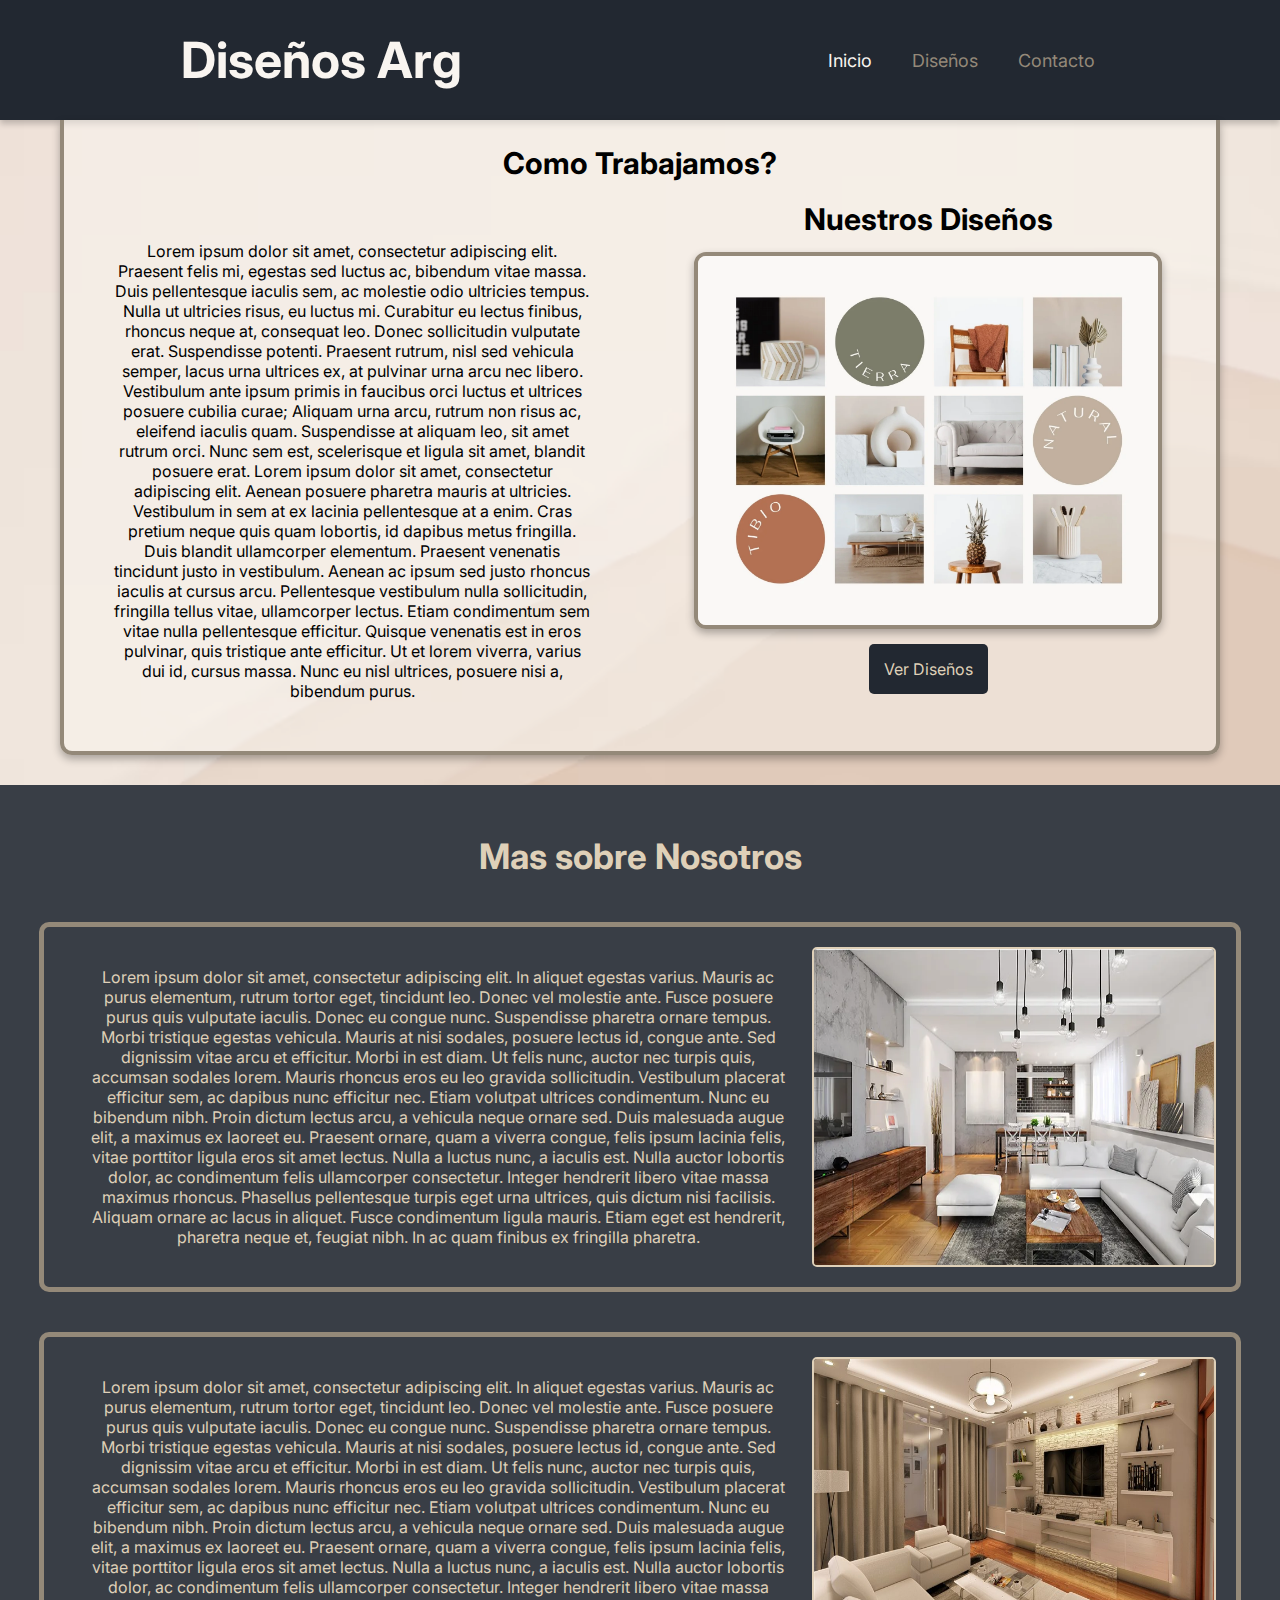
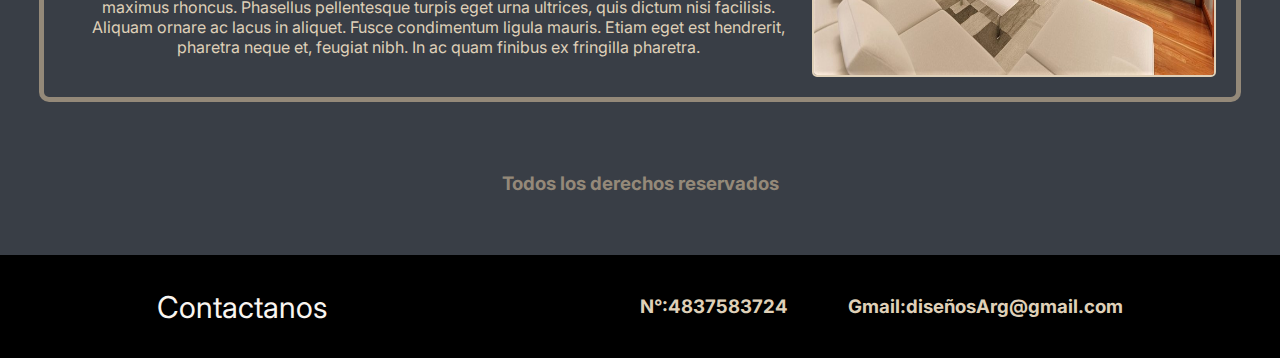
<file: index.html>
<!DOCTYPE html>
<html lang="en">
<head>
    <meta charset="UTF-8">
    <meta name="viewport" content="width=device-width, initial-scale=1.0">
    <title>DiseñosArg.com</title>

    <link rel="preconnect" href="https://fonts.googleapis.com">
    <link rel="preconnect" href="https://fonts.gstatic.com" crossorigin>
    <link rel="preload" href="https://fonts.googleapis.com/css2?family=Inter:ital,opsz,wght@0,14..32,100..900;1,14..32,100..900&display=swap" as="style">
    <link href="https://fonts.googleapis.com/css2?family=Inter:ital,opsz,wght@0,14..32,100..900;1,14..32,100..900&display=swap" rel="stylesheet">

    <link rel="preload" href="css/styles.css" as="style">
    <link rel="stylesheet" href="css/styles.css">
</head>
<body>
    <header>
        <div class="contenedor_flex_header">
            <h1 class="titulo_header_index no-margin">Diseños Arg</h1>
            <div>
                <nav class="navegacion_header">
                    <a class="enlace activo" href="index.html">Inicio</a>
                    <a class="enlace" href="pages/diseños.html">Diseños</a>
                    <a class="enlace" href="pages/contacto.html">Contacto</a>
                </nav>
            </div>
        </div>
    </header>

    <main>
        <div class="area_1_main">
            <h2 class="titulo_1_main_index no-margin">Como Trabajamos?</h2>
            <div class="area_1_main_flex">
                <div class="div_1_area_1_main">
                    <p class="texto_1_main_index no-margin">Lorem ipsum dolor sit amet, consectetur adipiscing elit. Praesent felis mi, egestas sed luctus ac, bibendum vitae massa. Duis pellentesque iaculis sem, ac molestie odio ultricies tempus. Nulla ut ultricies risus, eu luctus mi. Curabitur eu lectus finibus, rhoncus neque at, consequat leo. Donec sollicitudin vulputate erat. Suspendisse potenti. Praesent rutrum, nisl sed vehicula semper, lacus urna ultrices ex, at pulvinar urna arcu nec libero. Vestibulum ante ipsum primis in faucibus orci luctus et ultrices posuere cubilia curae; Aliquam urna arcu, rutrum non risus ac, eleifend iaculis quam. Suspendisse at aliquam leo, sit amet rutrum orci. Nunc sem est, scelerisque et ligula sit amet, blandit posuere erat. Lorem ipsum dolor sit amet, consectetur adipiscing elit. Aenean posuere pharetra mauris at ultricies. Vestibulum in sem at ex lacinia pellentesque at a enim. Cras pretium neque quis quam lobortis, id dapibus metus fringilla. Duis blandit ullamcorper elementum.
    
                        Praesent venenatis tincidunt justo in vestibulum. Aenean ac ipsum sed justo rhoncus iaculis at cursus arcu. Pellentesque vestibulum nulla sollicitudin, fringilla tellus vitae, ullamcorper lectus. Etiam condimentum sem vitae nulla pellentesque efficitur. Quisque venenatis est in eros pulvinar, quis tristique ante efficitur. Ut et lorem viverra, varius dui id, cursus massa. Nunc eu nisl ultrices, posuere nisi a, bibendum purus.
                    </p>
                </div>
                <div class="div_2_area_1_main">
                    <h3 class="titulo_2_main_index no-margin">Nuestros Diseños</h3>
                    <img class="imagen_1_main_index" src="img/imagen-paletas.webp" alt="Imgen de palestas de colores para el hogar">
                    <a class="boton_ver_diseños" href="pages/diseños.html">Ver Diseños</a>
                </div>
            </div>
        </div>
        <div class="area_2_main">
            <h2 class="titulo_3_main_index no-margin">Mas sobre Nosotros</h2>
            <div class="div_1_area_2_main">
                <p class="texto_2_main_index no-margin">Lorem ipsum dolor sit amet, consectetur adipiscing elit. In aliquet egestas varius. Mauris ac purus elementum, rutrum tortor eget, tincidunt leo. Donec vel molestie ante. Fusce posuere purus quis vulputate iaculis. Donec eu congue nunc. Suspendisse pharetra ornare tempus. Morbi tristique egestas vehicula. Mauris at nisi sodales, posuere lectus id, congue ante. Sed dignissim vitae arcu et efficitur. Morbi in est diam. Ut felis nunc, auctor nec turpis quis, accumsan sodales lorem. Mauris rhoncus eros eu leo gravida sollicitudin. Vestibulum placerat efficitur sem, ac dapibus nunc efficitur nec. Etiam volutpat ultrices condimentum.

                    Nunc eu bibendum nibh. Proin dictum lectus arcu, a vehicula neque ornare sed. Duis malesuada augue elit, a maximus ex laoreet eu. Praesent ornare, quam a viverra congue, felis ipsum lacinia felis, vitae porttitor ligula eros sit amet lectus. Nulla a luctus nunc, a iaculis est. Nulla auctor lobortis dolor, ac condimentum felis ullamcorper consectetur. Integer hendrerit libero vitae massa maximus rhoncus. Phasellus pellentesque turpis eget urna ultrices, quis dictum nisi facilisis. Aliquam ornare ac lacus in aliquet. Fusce condimentum ligula mauris. Etiam eget est hendrerit, pharetra neque et, feugiat nibh. In ac quam finibus ex fringilla pharetra.</p>
                <img class="imagen_1_div_1_area_2_main" src="img/imagen-ejemplo1.webp" alt="imagen de ejemplo de diseño 1">
            </div>
            <div class="div_2_area_2_main">
                <p class="texto_2_main_index no-margin">Lorem ipsum dolor sit amet, consectetur adipiscing elit. In aliquet egestas varius. Mauris ac purus elementum, rutrum tortor eget, tincidunt leo. Donec vel molestie ante. Fusce posuere purus quis vulputate iaculis. Donec eu congue nunc. Suspendisse pharetra ornare tempus. Morbi tristique egestas vehicula. Mauris at nisi sodales, posuere lectus id, congue ante. Sed dignissim vitae arcu et efficitur. Morbi in est diam. Ut felis nunc, auctor nec turpis quis, accumsan sodales lorem. Mauris rhoncus eros eu leo gravida sollicitudin. Vestibulum placerat efficitur sem, ac dapibus nunc efficitur nec. Etiam volutpat ultrices condimentum.

                    Nunc eu bibendum nibh. Proin dictum lectus arcu, a vehicula neque ornare sed. Duis malesuada augue elit, a maximus ex laoreet eu. Praesent ornare, quam a viverra congue, felis ipsum lacinia felis, vitae porttitor ligula eros sit amet lectus. Nulla a luctus nunc, a iaculis est. Nulla auctor lobortis dolor, ac condimentum felis ullamcorper consectetur. Integer hendrerit libero vitae massa maximus rhoncus. Phasellus pellentesque turpis eget urna ultrices, quis dictum nisi facilisis. Aliquam ornare ac lacus in aliquet. Fusce condimentum ligula mauris. Etiam eget est hendrerit, pharetra neque et, feugiat nibh. In ac quam finibus ex fringilla pharetra.</p>
                <img class="imagen_2_div_2_area_2_main" src="img/imagen-ejemplo2.jpg" alt="Imagen de ejemplo de diseño 2">
            </div>
            <h3 class="titulo_4_main_index no-margin">Todos los derechos reservados</h3>
        </div>
    </main>

    <footer>
        <div class="area_1_footer_flex">
            <a class="enlace_footer" href="pages/contacto.html">Contactanos</a>
            <div class="area_2_footer_flex">
                <h3 class="info_footer_numero no-margin">N°:4837583724</h3>
                <h3 class="info_footer_gmail no-margin">Gmail:diseñosArg@gmail.com</h3>
            </div>
        </div>
    </footer>
</body>
</html>
</file>
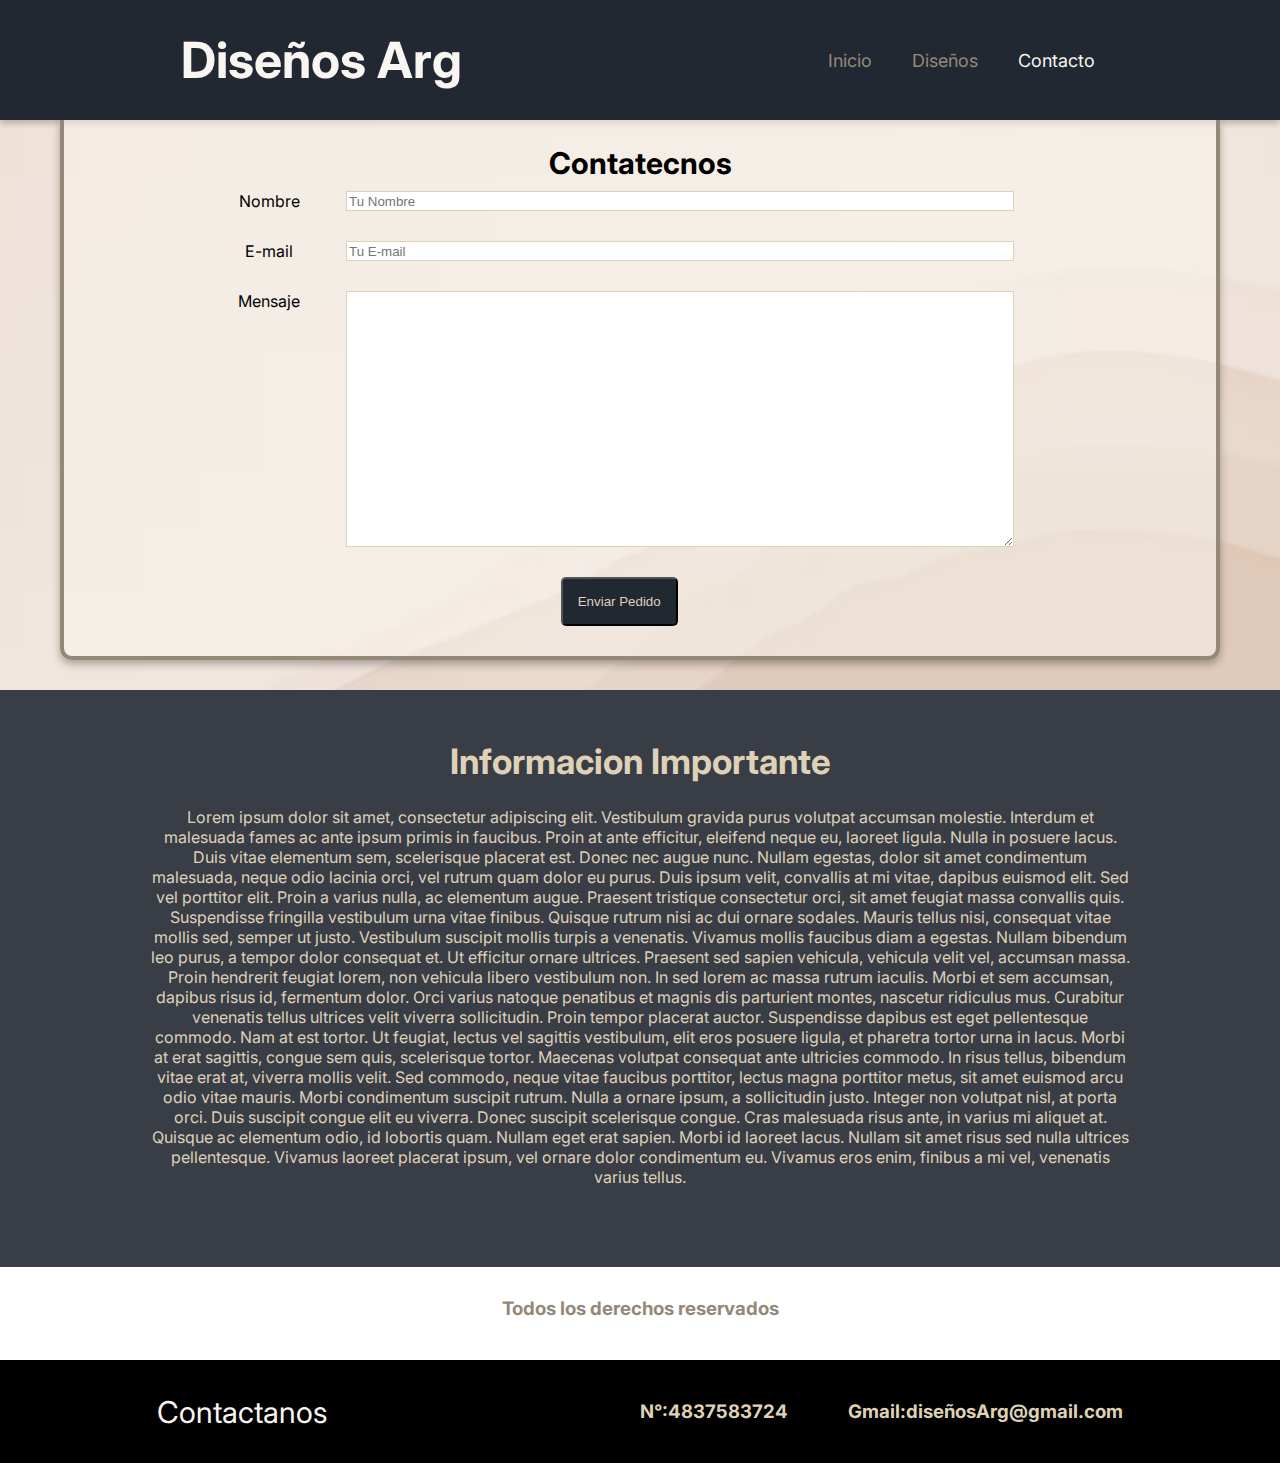
<file: pages/contacto.html>
<!DOCTYPE html>
<html lang="en">
<head>
    <meta charset="UTF-8">
    <meta name="viewport" content="width=device-width, initial-scale=1.0">
    <title>DiseñosArg.com</title>

    <link rel="preconnect" href="https://fonts.googleapis.com">
    <link rel="preconnect" href="https://fonts.gstatic.com" crossorigin>
    <link rel="preload" href="https://fonts.googleapis.com/css2?family=Inter:ital,opsz,wght@0,14..32,100..900;1,14..32,100..900&display=swap" as="style">
    <link href="https://fonts.googleapis.com/css2?family=Inter:ital,opsz,wght@0,14..32,100..900;1,14..32,100..900&display=swap" rel="stylesheet">

    <link rel="preload" href="../css/styles.css" as="style">
    <link rel="stylesheet" href="../css/styles.css">
</head>
<body>
    <header>
        <div class="contenedor_flex_header">
            <h1 class="titulo_header_index no-margin">Diseños Arg</h1>
            <div>
                <nav class="navegacion_header">
                    <a class="enlace" href="../index.html">Inicio</a>
                    <a class="enlace" href="diseños.html">Diseños</a>
                    <a class="enlace activo" href="contacto.html">Contacto</a>
                </nav>
            </div>
        </div>
    </header>

    <main>
        <div class="area_1_main">
            <h2 class="titulo_1_main_index no-margin">Contatecnos</h2>
            <div class="div_1_formulario_contacto">
                <form class="formulario">
                    <div class="campo">
                        <label class="campo__label" for="nombre">Nombre</label>
                        <input class="campo__field" type="text" placeholder="Tu Nombre" id="nombre">
                    </div>
                    <div class="campo">
                        <label class="campo__label" for="email">E-mail</label>
                        <input class="campo__field" type="email" placeholder="Tu E-mail" id="email">
                    </div>
                    <div class="campo">
                        <label class="campo__label" for="mensaje">Mensaje</label>
                        <textarea class="campo__field campo__field--textarea" id="mensaje"></textarea>
                    </div>
        
                    <div class="campo">
                        <input type="submit" value="Enviar Pedido" class="boton_enviar">
                    </div>
                </form>
            </div>
        </div>
        <div class="area_2_main">
            <h2 class="titulo_3_main_index no-margin">Informacion Importante</h2>
            <div class="div_2_formulario_contacto">
            <p class="texto_2_main_index no-margin">Lorem ipsum dolor sit amet, consectetur adipiscing elit. Vestibulum gravida purus volutpat accumsan molestie. Interdum et malesuada fames ac ante ipsum primis in faucibus. Proin at ante efficitur, eleifend neque eu, laoreet ligula. Nulla in posuere lacus. Duis vitae elementum sem, scelerisque placerat est. Donec nec augue nunc. Nullam egestas, dolor sit amet condimentum malesuada, neque odio lacinia orci, vel rutrum quam dolor eu purus. Duis ipsum velit, convallis at mi vitae, dapibus euismod elit. Sed vel porttitor elit. Proin a varius nulla, ac elementum augue. Praesent tristique consectetur orci, sit amet feugiat massa convallis quis. Suspendisse fringilla vestibulum urna vitae finibus. Quisque rutrum nisi ac dui ornare sodales. Mauris tellus nisi, consequat vitae mollis sed, semper ut justo. Vestibulum suscipit mollis turpis a venenatis.

                Vivamus mollis faucibus diam a egestas. Nullam bibendum leo purus, a tempor dolor consequat et. Ut efficitur ornare ultrices. Praesent sed sapien vehicula, vehicula velit vel, accumsan massa. Proin hendrerit feugiat lorem, non vehicula libero vestibulum non. In sed lorem ac massa rutrum iaculis. Morbi et sem accumsan, dapibus risus id, fermentum dolor. Orci varius natoque penatibus et magnis dis parturient montes, nascetur ridiculus mus. Curabitur venenatis tellus ultrices velit viverra sollicitudin. Proin tempor placerat auctor. Suspendisse dapibus est eget pellentesque commodo. Nam at est tortor. Ut feugiat, lectus vel sagittis vestibulum, elit eros posuere ligula, et pharetra tortor urna in lacus. Morbi at erat sagittis, congue sem quis, scelerisque tortor.
                
                Maecenas volutpat consequat ante ultricies commodo. In risus tellus, bibendum vitae erat at, viverra mollis velit. Sed commodo, neque vitae faucibus porttitor, lectus magna porttitor metus, sit amet euismod arcu odio vitae mauris. Morbi condimentum suscipit rutrum. Nulla a ornare ipsum, a sollicitudin justo. Integer non volutpat nisl, at porta orci. Duis suscipit congue elit eu viverra. Donec suscipit scelerisque congue. Cras malesuada risus ante, in varius mi aliquet at. Quisque ac elementum odio, id lobortis quam. Nullam eget erat sapien. Morbi id laoreet lacus. Nullam sit amet risus sed nulla ultrices pellentesque. Vivamus laoreet placerat ipsum, vel ornare dolor condimentum eu. Vivamus eros enim, finibus a mi vel, venenatis varius tellus.</p>
            </div>
        </div>

        <h3 class="titulo_4_main_index titulo_4_padding_contacto no-margin">Todos los derechos reservados</h3>
    </main>

    <footer>
        <div class="area_1_footer_flex">
            <a class="enlace_footer" href="contacto.html">Contactanos</a>
            <div class="area_2_footer_flex">
                <h3 class="info_footer_numero no-margin">N°:4837583724</h3>
                <h3 class="info_footer_gmail no-margin">Gmail:diseñosArg@gmail.com</h3>
            </div>
        </div>
    </footer>
</body>
</html>
</file>
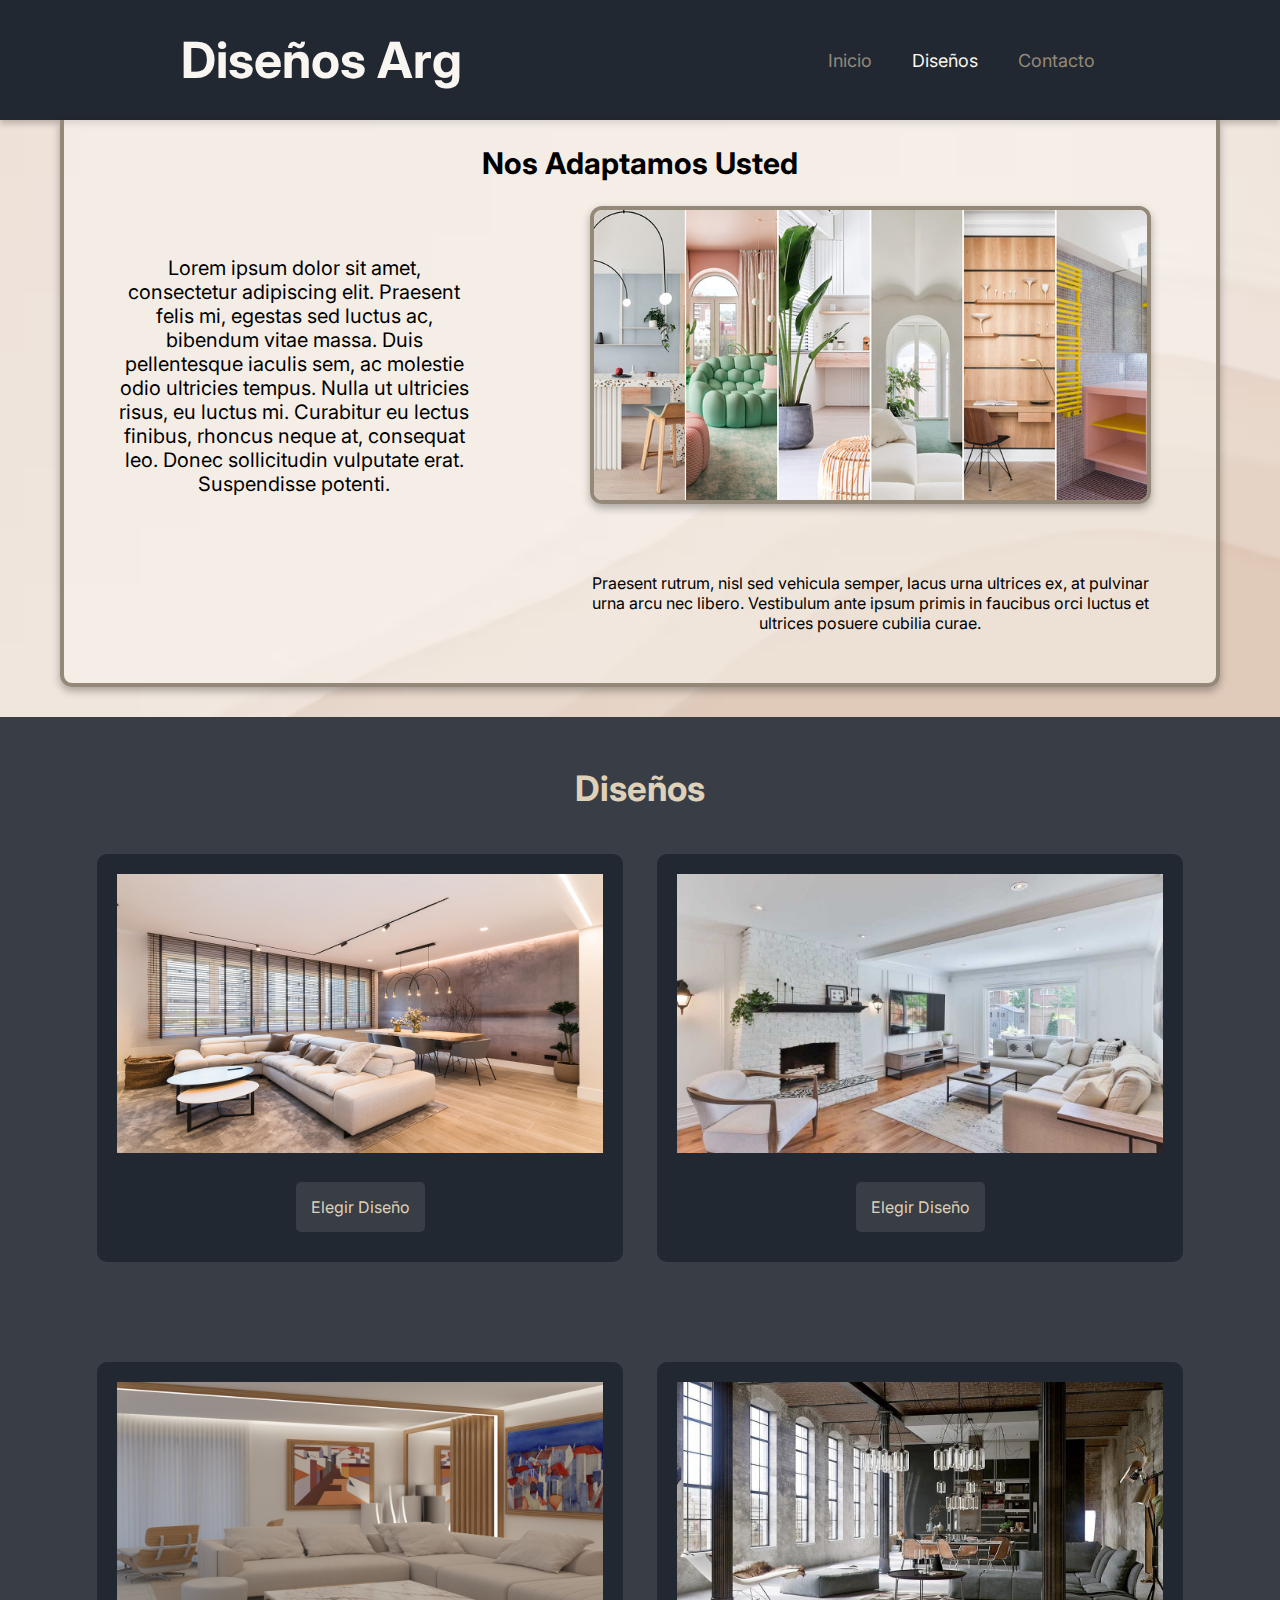
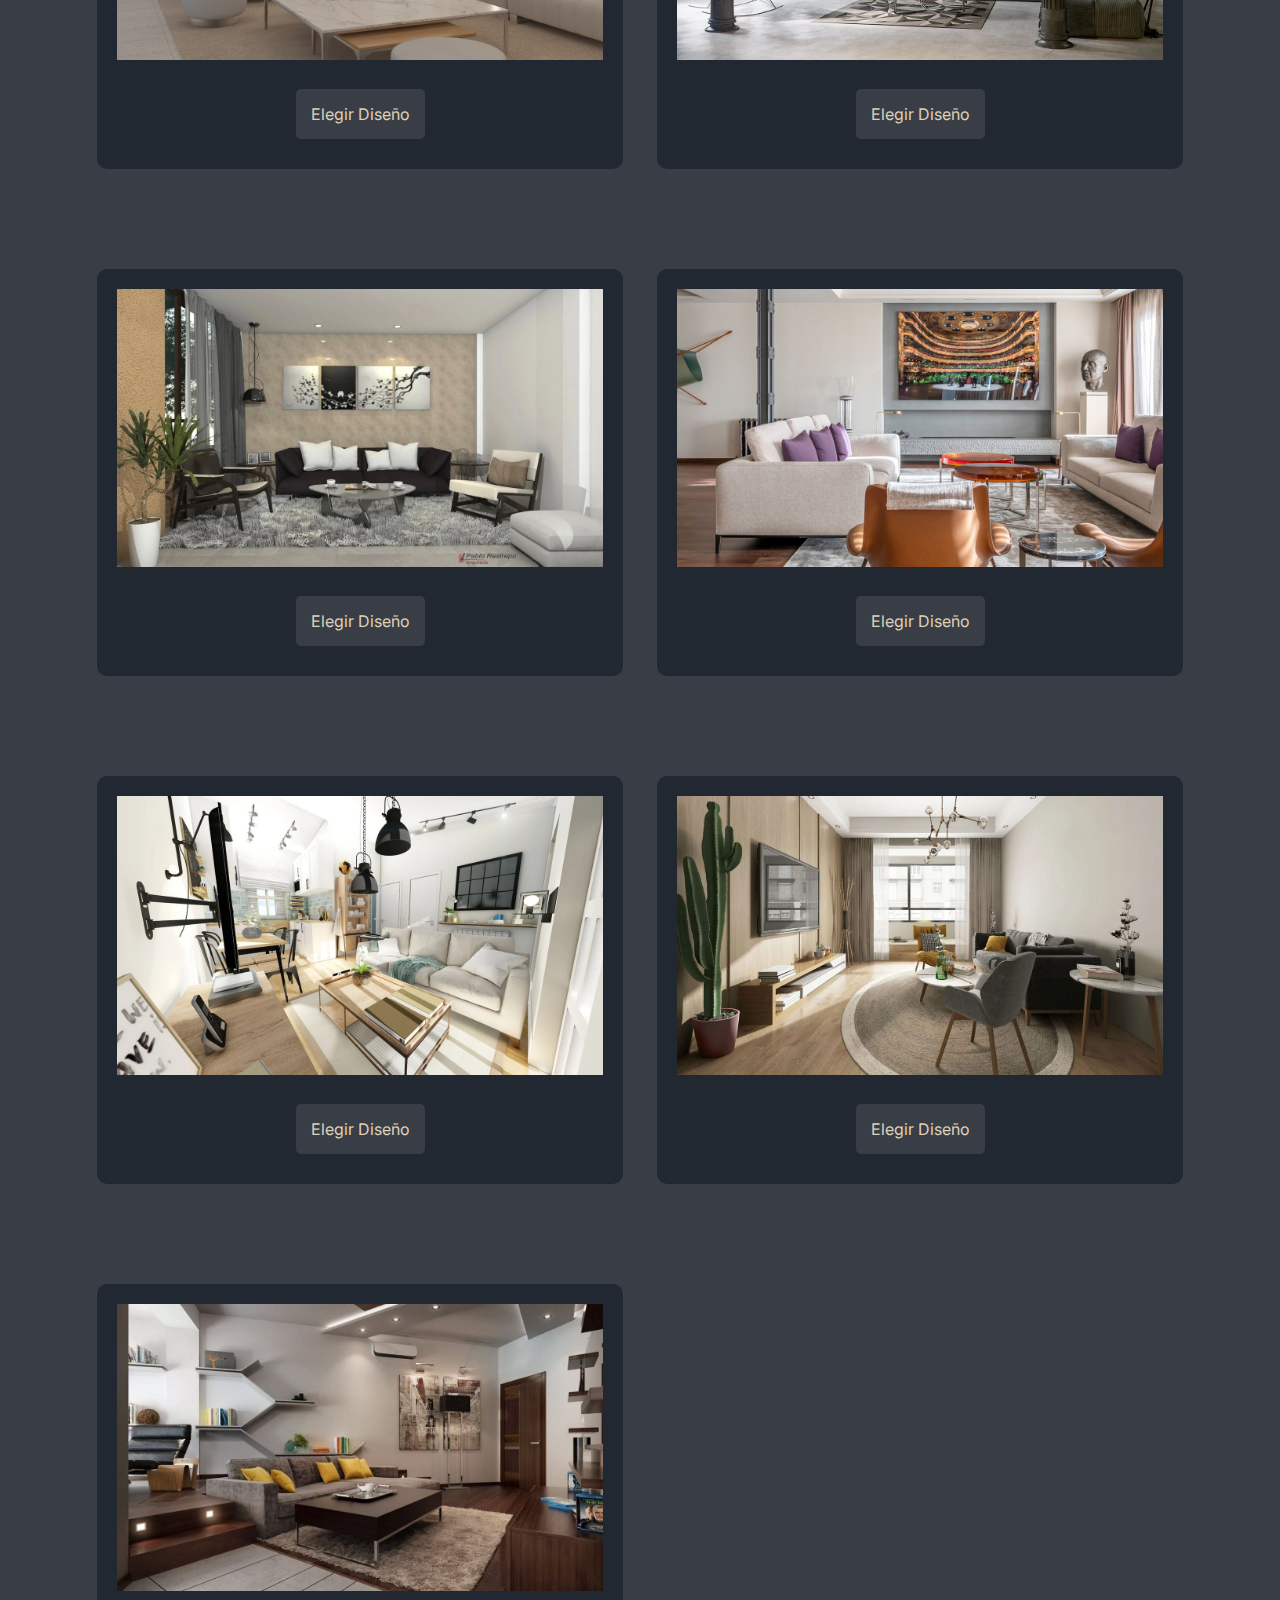
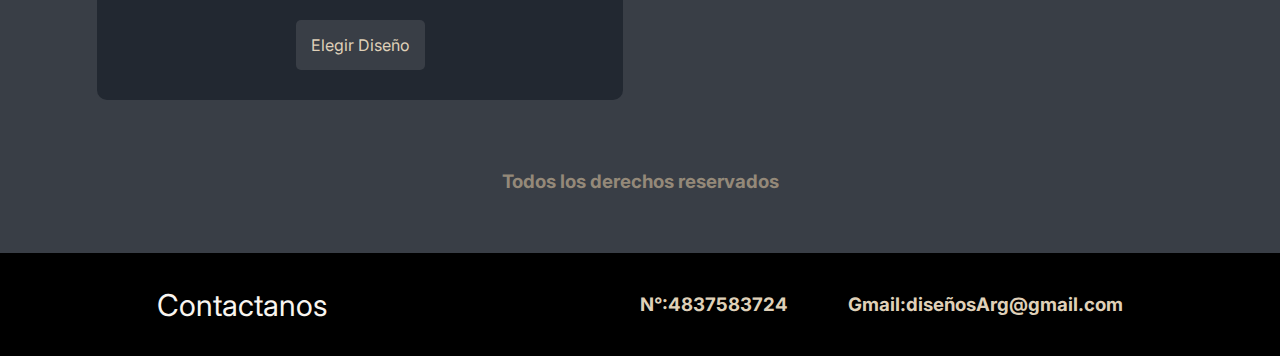
<file: pages/diseños.html>
<!DOCTYPE html>
<html lang="en">
<head>
    <meta charset="UTF-8">
    <meta name="viewport" content="width=device-width, initial-scale=1.0">
    <title>DiseñosArg.com</title>

    <link rel="preconnect" href="https://fonts.googleapis.com">
    <link rel="preconnect" href="https://fonts.gstatic.com" crossorigin>
    <link rel="preload" href="https://fonts.googleapis.com/css2?family=Inter:ital,opsz,wght@0,14..32,100..900;1,14..32,100..900&display=swap" as="style">
    <link href="https://fonts.googleapis.com/css2?family=Inter:ital,opsz,wght@0,14..32,100..900;1,14..32,100..900&display=swap" rel="stylesheet">

    <link rel="preload" href="../css/styles.css" as="style">
    <link rel="stylesheet" href="../css/styles.css">
</head>
<body>
    <header>
        <div class="contenedor_flex_header">
            <h1 class="titulo_header_index no-margin">Diseños Arg</h1>
            <div>
                <nav class="navegacion_header">
                    <a class="enlace" href="../index.html">Inicio</a>
                    <a class="enlace activo" href="diseños.html">Diseños</a>
                    <a class="enlace" href="contacto.html">Contacto</a>
                </nav>
            </div>
        </div>
    </header>

    <main>
        <div class="area_1_main">
            <h2 class="titulo_1_main_index no-margin">Nos Adaptamos Usted</h2>
            <div class="area_1_main_flex">
                <div class="div_1_area_1_diseños">
                    <p class="texto_1_main_index texto_1_main_diseños no-margin">Lorem ipsum dolor sit amet, consectetur adipiscing elit. Praesent felis mi, 
                        egestas sed luctus ac, bibendum vitae massa. Duis pellentesque iaculis sem, ac molestie odio ultricies tempus. 
                        Nulla ut ultricies risus, eu luctus mi. Curabitur eu lectus finibus, rhoncus neque at, consequat leo. Donec 
                        sollicitudin vulputate erat. Suspendisse potenti.</p>
                </div>
                <div class="div_2_area_1_diseños">
                    <img class="imagen_1_main_index" src="../img/imagen1-diseños.jpg" alt="Imgen de diseños para el hogar">
                    <p class="texto_1_main_index no-margin">Praesent rutrum, nisl sed vehicula semper, lacus urna ultrices 
                        ex, at pulvinar urna arcu nec libero. Vestibulum ante ipsum primis in faucibus orci luctus et ultrices posuere 
                        cubilia curae.</p>
                </div>
            </div>
        </div>
        <div class="area_2_main">
            <h2 class="titulo_3_main_index no-margin">Diseños</h2>
            <div class="area_2_main_grid">
                <div class="div_diseños">
                    <img class="imagen_diseño" src="../img/imagen-diseños2.jpg" alt="imagen del diseño 1">
                    <a class="boton_elegir_diseños" href="contacto.html">Elegir Diseño</a>
                </div>
                <div class="div_diseños">
                    <img class="imagen_diseño" src="../img/imagen-diseños3.jpg" alt="imagen del diseño 2">
                    <a class="boton_elegir_diseños" href="contacto.html">Elegir Diseño</a>
                </div>
                <div class="div_diseños">
                    <img class="imagen_diseño" src="../img/imagen-diseños4.jpg" alt="imagen del diseño 3">
                    <a class="boton_elegir_diseños" href="contacto.html">Elegir Diseño</a>
                </div>
                <div class="div_diseños">
                    <img class="imagen_diseño" src="../img/imagen-diseños5.jpg" alt="imagen del diseño 4">
                    <a class="boton_elegir_diseños" href="contacto.html">Elegir Diseño</a>
                </div>
                <div class="div_diseños">
                    <img class="imagen_diseño" src="../img/imagen-diseños6.jpg" alt="imagen del diseño 5">
                    <a class="boton_elegir_diseños" href="contacto.html">Elegir Diseño</a>
                </div>
                <div class="div_diseños">
                    <img class="imagen_diseño" src="../img/imagen-diseños7.jpg" alt="imagen del diseño 6">
                    <a class="boton_elegir_diseños" href="contacto.html">Elegir Diseño</a>
                </div>
                <div class="div_diseños">
                    <img class="imagen_diseño" src="../img/imagen-diseños8.jpg" alt="imagen del diseño 7">
                    <a class="boton_elegir_diseños" href="contacto.html">Elegir Diseño</a>
                </div>
                <div class="div_diseños">
                    <img class="imagen_diseño" src="../img/imagen-diseños9.jpg" alt="imagen del diseño 8">
                    <a class="boton_elegir_diseños" href="contacto.html">Elegir Diseño</a>
                </div>
                <div class="div_diseños">
                    <img class="imagen_diseño" src="../img/imagen-diseños10.jpg" alt="imagen del diseño 9">
                    <a class="boton_elegir_diseños" href="contacto.html">Elegir Diseño</a>
                </div>
            </div>
            <h3 class="titulo_4_main_index no-margin">Todos los derechos reservados</h3>
        </div>
    </main>

    <footer>
        <div class="area_1_footer_flex">
            <a class="enlace_footer" href="contacto.html">Contactanos</a>
            <div class="area_2_footer_flex">
                <h3 class="info_footer_numero no-margin">N°:4837583724</h3>
                <h3 class="info_footer_gmail no-margin">Gmail:diseñosArg@gmail.com</h3>
            </div>
        </div>
    </footer>
</body>
</html>
</file>
<file: css/styles.css>
/** Globales **/

:root {
    --fuente:'Inter', sans-serif;

    --negro: #000000;
    --negro-claro: #222831;
    --negro-muy-claro: #393E46;
    --blanco: #ffffff;
    --gris: #474747;
    --blanco-oscuro: #948979;
    --blanco-crema: #DFD0B8;
    --blanco-crema-claro: #F9F5F0;
}

body {
    font-family: var(--fuente);
    margin: 0;
    background-image: url(../img/imagen-fondo-papel-tapiz-abstracto-beige_53876-102527.png);
    background-repeat: no-repeat;     
    background-size: cover;         
    background-position: center center; 
    background-attachment: fixed;   
}

.no-margin {
    margin: 0;
}

img {
    width: 100%;
}

/** -INDEX- **/

/** Header **/

header {
    background-color: var(--negro-claro);
    padding-bottom: 20px;
    box-shadow: 0 4px 6px rgba(0, 0, 0, 0.2);
}

.titulo_header_index {
    text-align: center;
    padding: 10px;
    font-size: 50px;
    color: var(--blanco-crema-claro);
}

.navegacion_header {
    text-align: center;
}

.enlace {
    display: block;
    text-decoration: none;
    margin-bottom: 5px;
    margin-top: 5px;
    padding: 10px;
    color: var(--blanco-oscuro);
}

.activo {
    color: var(--blanco-crema-claro);
}

.enlace:hover {
    color: var(--blanco-crema);
    background-color: var(--gris);
}

/** Main **/

.titulo_1_main_index {
    text-align: center;
    padding-top: 17px;
    margin-bottom: 10px;
}

.texto_1_main_index {
    padding: 25px;
    text-align:center
}

.area_1_main {
    margin: 0 30px 30px 30px;
    background-color: rgba(249, 245, 239, 0.5);
    border-bottom-left-radius: 12px;
    border-bottom-right-radius: 12px;
    border-left: 4px solid #948979;
    border-right: 4px solid #948979;
    border-bottom: 4px solid #948979;
    box-shadow: 0 4px 8px rgba(0,0,0,0.3);
}

.div_2_area_1_main {
    display: flex;
    flex-direction: column;
    align-items: center;
    padding-bottom: 25px;
}

.titulo_2_main_index {
    padding-top: 10px;
}

.imagen_1_main_index {
    width: 80%;
    margin: 25px;
    border: 4px solid #948979; 
    border-radius: 12px;   
    box-shadow: 0 4px 8px rgba(0,0,0,0.3); 
}

.boton_ver_diseños {
    text-decoration: none;
    padding: 15px;
    background-color: var(--negro-claro);
    color: var(--blanco-crema);
    border-radius: 5px;
}

.boton_ver_diseños:hover {
    color: var(--blanco);
    background-color: var(--gris);
}

.area_2_main {
    background-color: var(--negro-muy-claro);
    padding-top: 30px;
    padding-bottom: 60px;
}

.titulo_3_main_index {
    text-align: center;
    color: var(--blanco-crema);
    padding-top: 20px;
    padding-bottom: 5px;
    font-size: 30px;
}

.texto_2_main_index {
    text-align: center;
    color: var(--blanco-crema);
    padding: 20px;
}

.div_2_area_2_main {
    padding-top: 30px;
}

.titulo_4_main_index {
    text-align: center;
    padding-top: 30px;
    color: var(--blanco-oscuro);
}

/** Footer **/
footer {
    background-color: var(--negro);
}

.area_1_footer_flex {
    text-align: center;
    padding-top: 20px;
}

.enlace_footer {
    text-decoration: none;
    color: var(--blanco-crema-claro);
    font-size: 30px;
}

.enlace_footer:hover {
    color: var(--blanco-crema);
}

.info_footer_numero {
    color: var(--blanco-crema);
    padding-top: 20px;
    padding-bottom: 10px;
}

.info_footer_gmail {
    color: var(--blanco-crema);
    padding-top: 10px;
    padding-bottom: 40px;
}

/** -DISEÑOS- **/

/** Main **/

.area_1_main_flex {
    text-align: center;
}

.imagen_1_main_index {
    margin: 15px 5px 15px 5px;
}

.div_diseños {
    text-align: center;
    padding: 20px 0 45px 0;
    background-color: var(--negro-claro);
    margin-top: 40px;
}

.imagen_diseño {
    margin-bottom: 40px;
}

.boton_elegir_diseños {
    text-decoration: none;
    padding: 15px;
    background-color: var(--negro-muy-claro);
    color: var(--blanco-crema);
    border-radius: 5px;
}

.boton_elegir_diseños:hover {
    color: var(--blanco);
    background-color: var(--gris);
}

/** -DISEÑOS- **/

/** Main **/

.formulario {
    width: 95%;
}

.campo {
    display: flex;
    margin-bottom: 30px;
    gap: 2rem;
    justify-content: center;
}

.campo__label {
    flex: 0 0 90px;
    text-align: center;
}

.campo__field {
    flex: 1; 
    border: 1px solid var(--blanco-crema);
}

.campo__field--textarea {
    height: 250px;
}

.boton_enviar {
    text-decoration: none;
    padding: 15px;
    background-color: var(--negro-claro);
    color: var(--blanco-crema);
    border-radius: 5px;
}

.boton_enviar:hover {
    color: var(--blanco);
    background-color: var(--negro-muy-claro);
}

.titulo_4_padding_contacto {
    margin-bottom: 40px;
}

@media (min-width: 480px) {
    /** -INDEX- **/

    /** Header **/
    header {
        padding: 0;
    }

    .contenedor_flex_header {
        display: flex;
        justify-content: space-around;
        padding-top: 20px;
        padding-bottom: 20px;
        align-items: center;
    }

    .titulo_header_index {
        font-size: 50px;
    }

    .enlace {
        font-size: 18px;
        padding: 15px;
    }

    /** Main **/
    .area_1_main {
        max-width: 620px;
        width: 90%;
        margin: 0 auto;
        margin-bottom: 30px;
    }

    .titulo_1_main_index {
        font-size: 30px;
    }

    .titulo_2_main_index {
        font-size: 30px;
    }

    .titulo_3_main_index {
        font-size: 35px;
    }

    .div_1_area_2_main {
        max-width: 620px;
        width: 90%;
        margin: 0 auto;
    }

    .div_2_area_2_main {
        max-width: 620px;
        width: 90%;
        margin: 0 auto;
    }

    .imagen_1_div_1_area_2_main,
    .imagen_2_div_2_area_2_main {
        border: 2px solid var(--blanco-crema);
        border-radius: 5px;
    }

    /** Footer **/
    .area_1_footer_flex {
        display: flex;
        justify-content: space-around;
        padding-top: 20px;
        padding-bottom: 20px;
        align-items: center;
    }

    .info_footer_numero {
        color: var(--blanco-crema);
        padding-top: 20px;
        padding-bottom: 20px;
    }
    
    .info_footer_gmail {
        color: var(--blanco-crema);
        padding-top: 20px;
        padding-bottom: 20px;
    }

    /** -DISEÑOS- **/

    /** Main **/
    .div_diseños {
        max-width: 620px;
        width: 90%;
        margin: 40px auto;
        padding-left: 20px;
        padding-right: 20px;
        border-radius: 10px;
    }

    .imagen_diseño {
        text-align: center;
    }

    /** CONTACTO **/

    /** Main **/
    .div_2_formulario_contacto {
        width: 620px;
        width: 90%;
        margin: 0 auto;
    }
}

@media (min-width: 768px) {
    /** -INDEX- **/

    /** Header **/
    .navegacion_header {
        display: flex;
        gap: 10px;
    }

    /** Main **/
    .area_1_main {
        max-width: 820px;
    }

    .div_1_area_2_main {
        max-width: 820px;
        width: 90%;
        margin: 0 auto;
    }

    .div_2_area_2_main {
        max-width: 820px;
        width: 90%;
        margin: 0 auto;
    }

    .imagen_1_div_1_area_2_main,
    .imagen_2_div_2_area_2_main {
        width: 80%;
        margin: 0 auto;
        display: block;
    }

    /** CONTACTO **/

    /** Main **/
    .div_1_formulario_contacto {
        padding-left: 60px;
        padding-right: 60px;
    }

    .div_2_formulario_contacto {
        max-width: 820px;
    }
}

@media (min-width: 1140px) {
    /** -INDEX- **/

    /** Main **/
    .area_1_main {
        max-width: 1200px;
    }

    .titulo_1_main_index {
        padding-top: 25px;
    }

    .area_1_main_flex {
        display: flex;
        justify-content: space-between;
    }

    .div_1_area_1_main,
    .div_2_area_1_main {
        width: 50%; 
    }

    .texto_1_main_index {
        padding: 50px;
    }

    .div_1_area_2_main,
    .div_2_area_2_main {
        max-width: 1200px;
        width: 90%;
        margin: 0 auto;
        display: flex;
        margin-top: 40px;
        margin-bottom: 40px;
        padding: 20px;
        border: 5px solid var(--blanco-oscuro);
        border-radius: 10px;
    }

    .imagen_1_div_1_area_2_main,
    .imagen_2_div_2_area_2_main {
        width: 400px;
    }

    /** Footer **/
    .area_2_footer_flex {
        display: flex;
        gap: 60px;
    }

    /** -DISEÑOS- **/

    /** Main **/
    .div_1_area_1_diseños {
        width: 40%;
    }

    .div_2_area_1_diseños {
        width: 60%;
    }

    .texto_1_main_diseños {
        font-size: 20px;
        padding-top: 65px;
    }

    .area_2_main_grid {
        display: grid;
        grid-template-columns: repeat(2, 1fr);
        gap: 20px;
        max-width: 1100px;
        margin: 0 auto;
    }

    /** CONTACTO **/

    /** Main **/
    .div_1_formulario_contacto {
        padding-left: 160px;
        padding-right: 160px;
    }

    .div_2_formulario_contacto {
        max-width: 1020px;
    }

}

@media (min-width: 1400px) {
    /** -INDEX- **/
    
    /** Globales **/
    p {
        font-size: 18px;
    }
    /** Main **/
    .area_1_main {
        max-width: 1400px;
    }

    .texto_1_main_index {
        padding: 50px;
        padding-top: 80px;
    }

    .div_1_area_2_main,
    .div_2_area_2_main {
        gap: 20px
        ;
    }

    /** -DISEÑOS- **/

    /** Main **/
    .div_1_area_1_diseños {
        width: 30%;
    }

    .div_2_area_1_diseños {
        width: 70%;
    }

    .texto_1_main_diseños {
        padding-left: 90px;
        padding-right: 10px;
    }

    .area_2_main_grid {
        grid-template-columns: repeat(3, 1fr);
        gap: 30px;
        max-width: 1500px;
    }

    /** CONTACTO **/

    /** Main **/
    .div_1_formulario_contacto {
        padding-left: 190px;
        padding-right: 190px;
    }

    .div_2_formulario_contacto {
        max-width: 1620px;
    }
}
</file>
